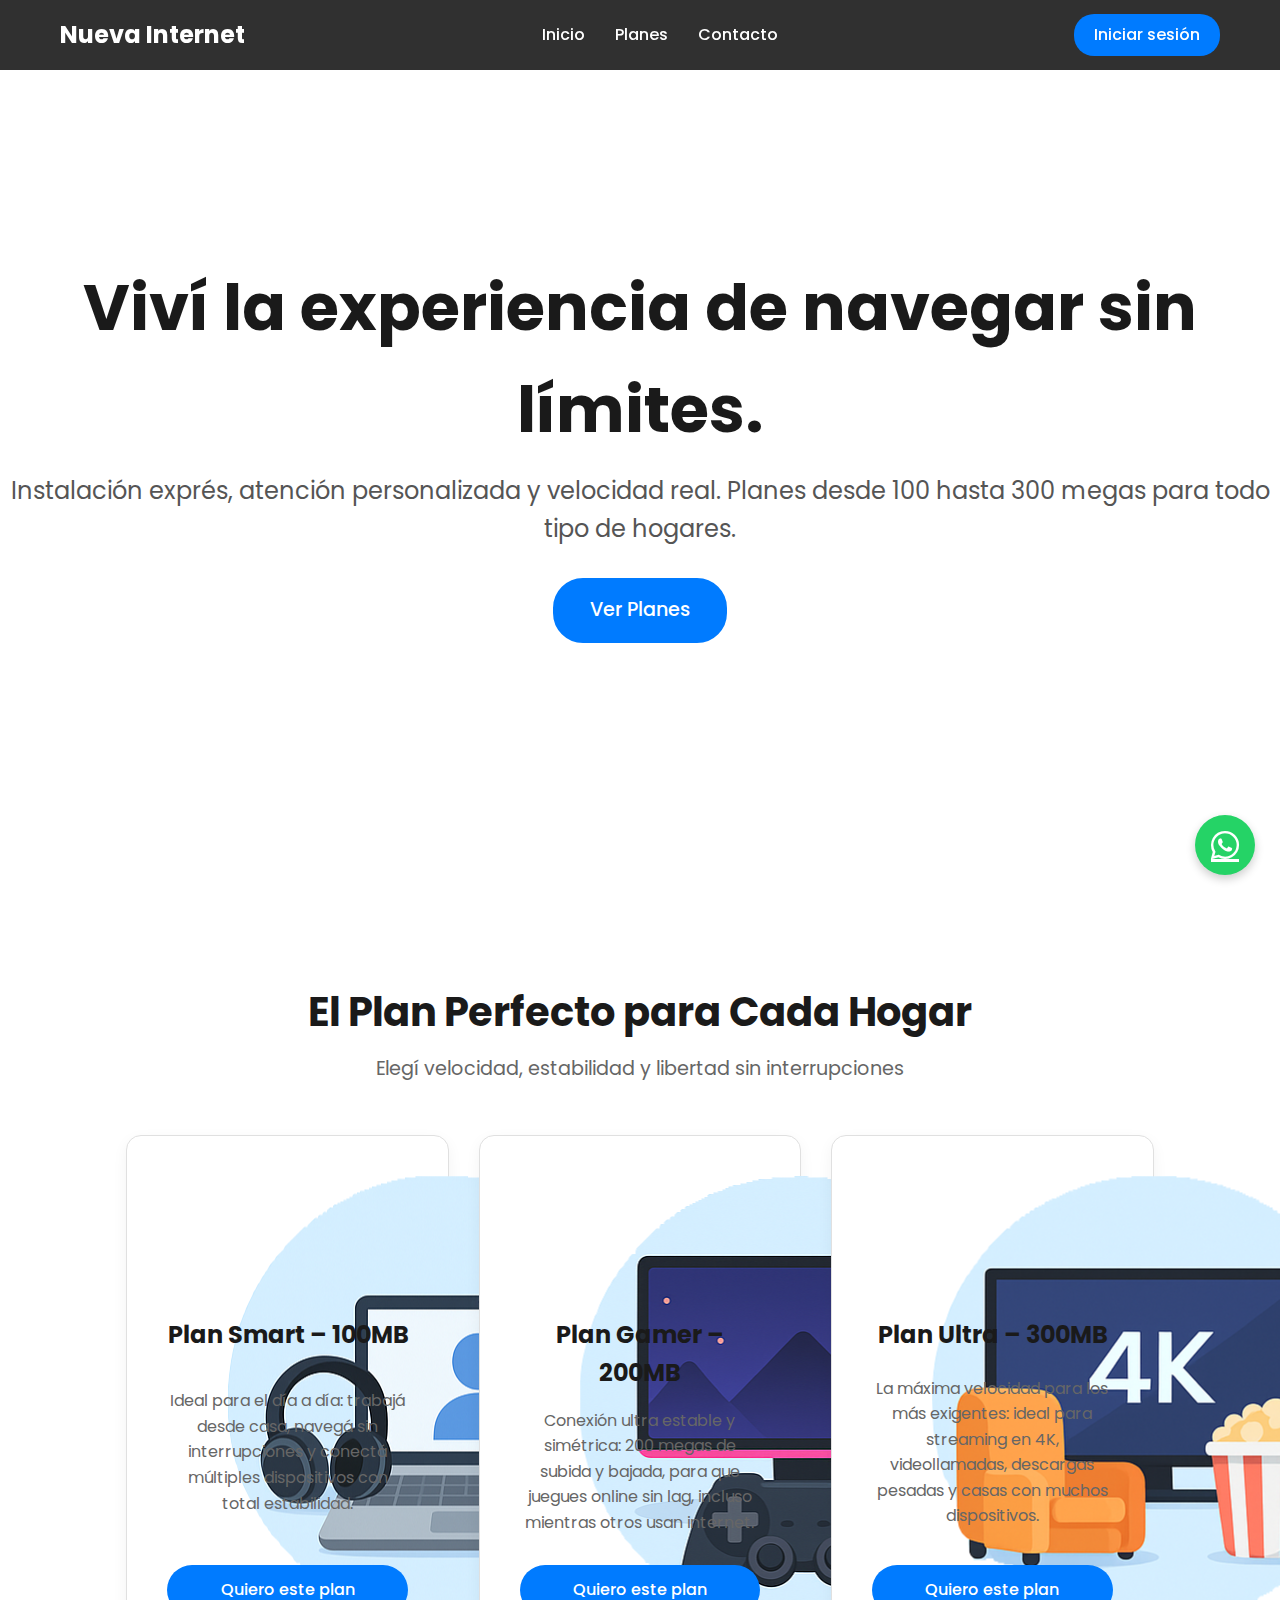
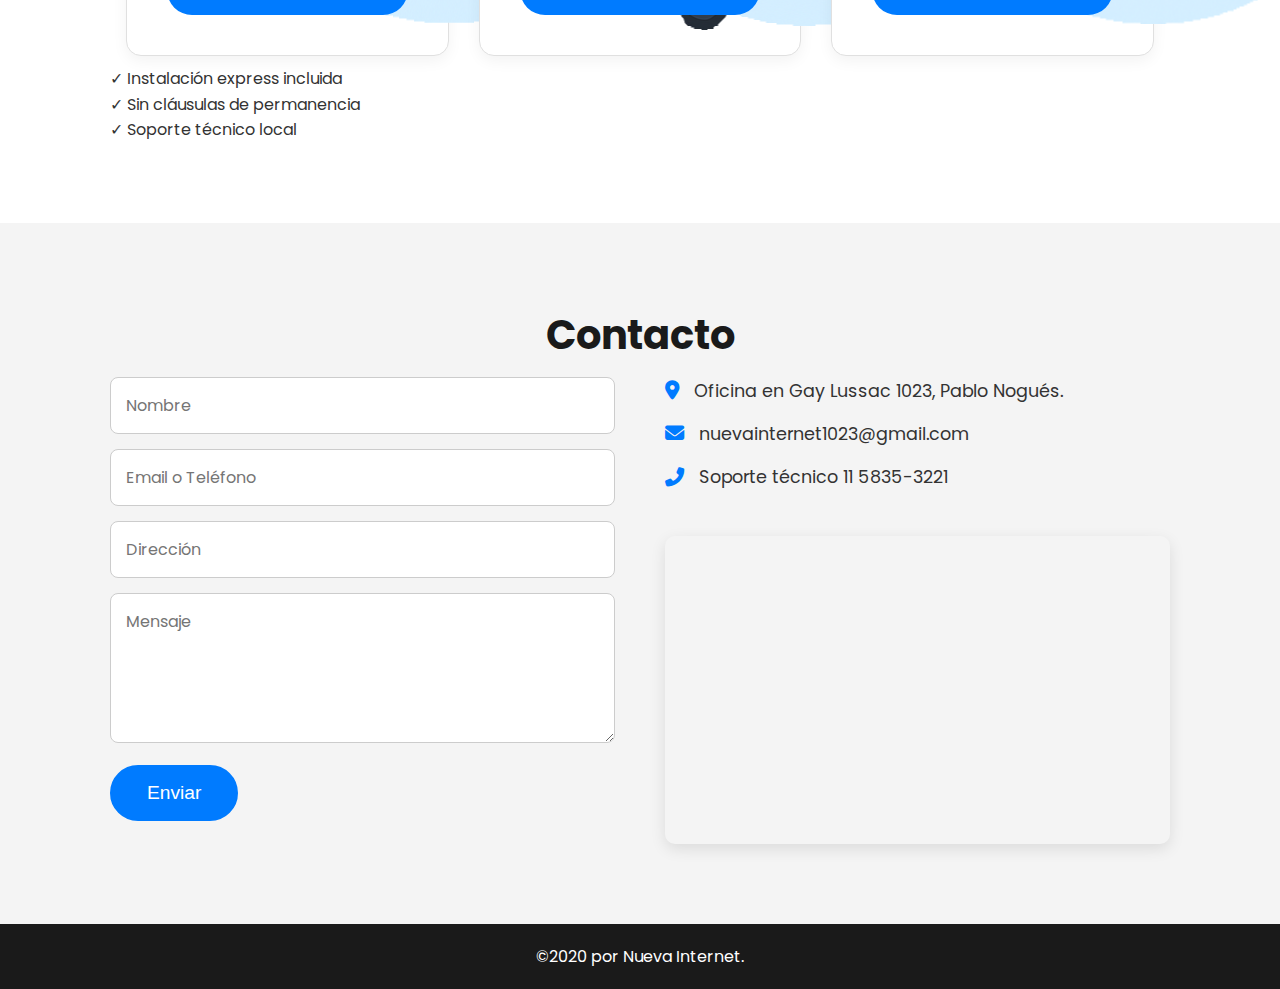
<file: version1.html>
<!DOCTYPE html>
<html lang="es">
<head>
    <meta charset="UTF-8">
    <meta name="viewport" content="width=device-width, initial-scale=1.0">
    <title>Nueva Internet - Internet en tu Hogar</title>
    <link rel="stylesheet" href="style.css">
    <link rel="preconnect" href="https://fonts.googleapis.com">
    <link rel="preconnect" href="https://fonts.gstatic.com" crossorigin>
    <link href="https://fonts.googleapis.com/css2?family=Poppins:wght@400;500;700&display=swap" rel="stylesheet">
    <link rel="stylesheet" href="https://cdnjs.cloudflare.com/ajax/libs/font-awesome/6.5.2/css/all.min.css">
</head>
<body>

    <header class="header">
        <nav class="navbar">
            <a href="#inicio" class="nav-logo">Nueva Internet</a>
            <div class="nav-menu" id="nav-menu">
                <ul class="nav-list">
                    <li><a href="#inicio" class="nav-link">Inicio</a></li>

                    <li><a href="#servicios" class="nav-link">Planes</a></li>
                    <li><a href="#contacto" class="nav-link">Contacto</a></li>

                </ul>
            </div>
            <div class="nav-right">
                
                <a href="#" class="btn-login">Iniciar sesión</a>
                <div class="nav-toggle" id="nav-toggle">
                    <i class="fas fa-bars"></i>
                </div>
            </div>
        </nav>
    </header>

    <main>
        <section id="inicio" class="hero-section">
            <div class="hero-content">
                <h1 class="hero-title">Viví la experiencia de navegar sin límites.</h1>
                <p class="hero-subtitle">Instalación exprés, atención personalizada y velocidad real.
                    Planes desde 100 hasta 300 megas para todo tipo de hogares.</p>
                <a href="#servicios" class="btn-cta">Ver Planes</a>
            </div>
        </section>


        <section id="servicios" class="services-section">
            <div class="container">
                <h2 class="section-title">El Plan Perfecto para Cada Hogar</h2>
                <p class="section-subtitle">Elegí velocidad, estabilidad y libertad sin interrupciones</p>
        
                <div class="plans-carousel-container">
                    <div class="plans-wrapper">
                        <!-- Plan 100MB -->
                        <div class="plan-card">
                            <div class="plan-img-container">
                                <img src="assets/images/100mb.png" alt="100MB" class="plan-speed-image">
                            </div>
                           
                            <h3 class="plan-title">Plan Smart – 100MB</h3>
                            <p class="plan-description">
                                Ideal para el día a día: trabajá desde casa, navegá sin interrupciones y conectá múltiples dispositivos con total estabilidad.
                            </p>
                            <a href="#" class="btn-primary">Quiero este plan</a>
                        </div>
        
                        <!-- Plan 200MB -->
                        <div class="plan-card">
                            <div class="plan-img-container">
                                <img src="assets/images/200mb.png" alt="200MB" class="plan-speed-image">
                            </div>
                            
                            <h3 class="plan-title">Plan Gamer – 200MB</h3>
                            <p class="plan-description">
                                Conexión ultra estable y simétrica: 200 megas de subida y bajada, para que juegues online sin lag, incluso mientras otros usan internet.
                            </p>
                            <a href="#" class="btn-primary">Quiero este plan</a>
                        </div>
        
                        <!-- Plan 300MB -->
                        <div class="plan-card">
                            <div class="plan-img-container">
                                <img src="assets/images/300mb.png" alt="300MB" class="plan-speed-image">
                            </div>
                           
                            <h3 class="plan-title">Plan Ultra – 300MB</h3>
                            <p class="plan-description">
                                La máxima velocidad para los más exigentes: ideal para streaming en 4K, videollamadas, descargas pesadas y casas con muchos dispositivos.
                            </p>
                            <a href="#" class="btn-primary">Quiero este plan</a>
                        </div>
                    </div>
        
                    <!-- Controles del carrusel -->
                    <button class="carousel-arrow prev"><i class="fas fa-chevron-left"></i></button>
                    <button class="carousel-arrow next"><i class="fas fa-chevron-right"></i></button>
                </div>
        
                <!-- Beneficios adicionales (opcional) -->
                <div class="extra-benefits">
                    <p class="guarantee-text">✓ Instalación express incluida</p>
                    <p class="guarantee-text">✓ Sin cláusulas de permanencia</p>
                    <p class="guarantee-text">✓ Soporte técnico local</p>
                </div>
            </div>
        </section>
        

        <section id="contacto" class="contact-section">
            <div class="container">
                <h2 class="section-title">Contacto</h2>
                <div class="contact-wrapper">
                    <div class="contact-form-container">
                        <form action="#" class="contact-form">
                            <input type="text" name="nombre" placeholder="Nombre" required>
                            <input type="text" name="contacto" placeholder="Email o Teléfono" required>
                            <input type="text" name="asunto" placeholder="Dirección">
                            <textarea name="mensaje" placeholder="Mensaje"></textarea>
                            <button type="submit" class="btn-cta">Enviar</button>
                        </form>
                        <div class="contact-separator">
                            <div class="separator-line"></div>
                            <div class="separator-line"></div>
                            <div class="separator-line"></div>
                        </div>
                    </div>
                    <div class="contact-info-map">
                        <div class="contact-info">
                            <p><i class="fas fa-map-marker-alt"></i> Oficina en Gay Lussac 1023, Pablo Nogués.</p>
                            <p><i class="fas fa-envelope"></i> nuevainternet1023@gmail.com</p>
                            <p><i class="fas fa-phone-alt"></i> Soporte técnico 11 5835-3221</p>
                        </div>
                        <div class="map-container">
                            <iframe src="https://www.google.com/maps/embed?pb=!1m18!1m12!1m3!1d3289.789139880829!2d-58.69539382426532!3d-34.45763957299691!2m3!1f0!2f0!3f0!3m2!1i1024!2i768!4f13.1!3m3!1m2!1s0x95bc998f3e2a58c9%3A0x629555315518b57!2sGay%20Lussac%201023%2C%20B1613DGE%20Ing.%20Pablo%20Nogu%C3%A9s%2C%20Provincia%20de%20Buenos%20Aires!5e0!3m2!1ses-419!2sar!4v1721867175510!5m2!1ses-419!2sar"
                                width="100%" height="300" style="border:0;" allowfullscreen="" loading="lazy" referrerpolicy="no-referrer-when-downgrade"></iframe>
                        </div>
                    </div>
                </div>
            </div>
        </section>
    </main>

    <a href="https://wa.me/541144446666" class="whatsapp-float" target="_blank">
        <i class="fab fa-whatsapp"></i>
    </a>

    <footer class="footer">
        <p>©2020 por Nueva Internet.</p>
    </footer>

    <script src="script.js"></script>
</body>
</html>
</file>
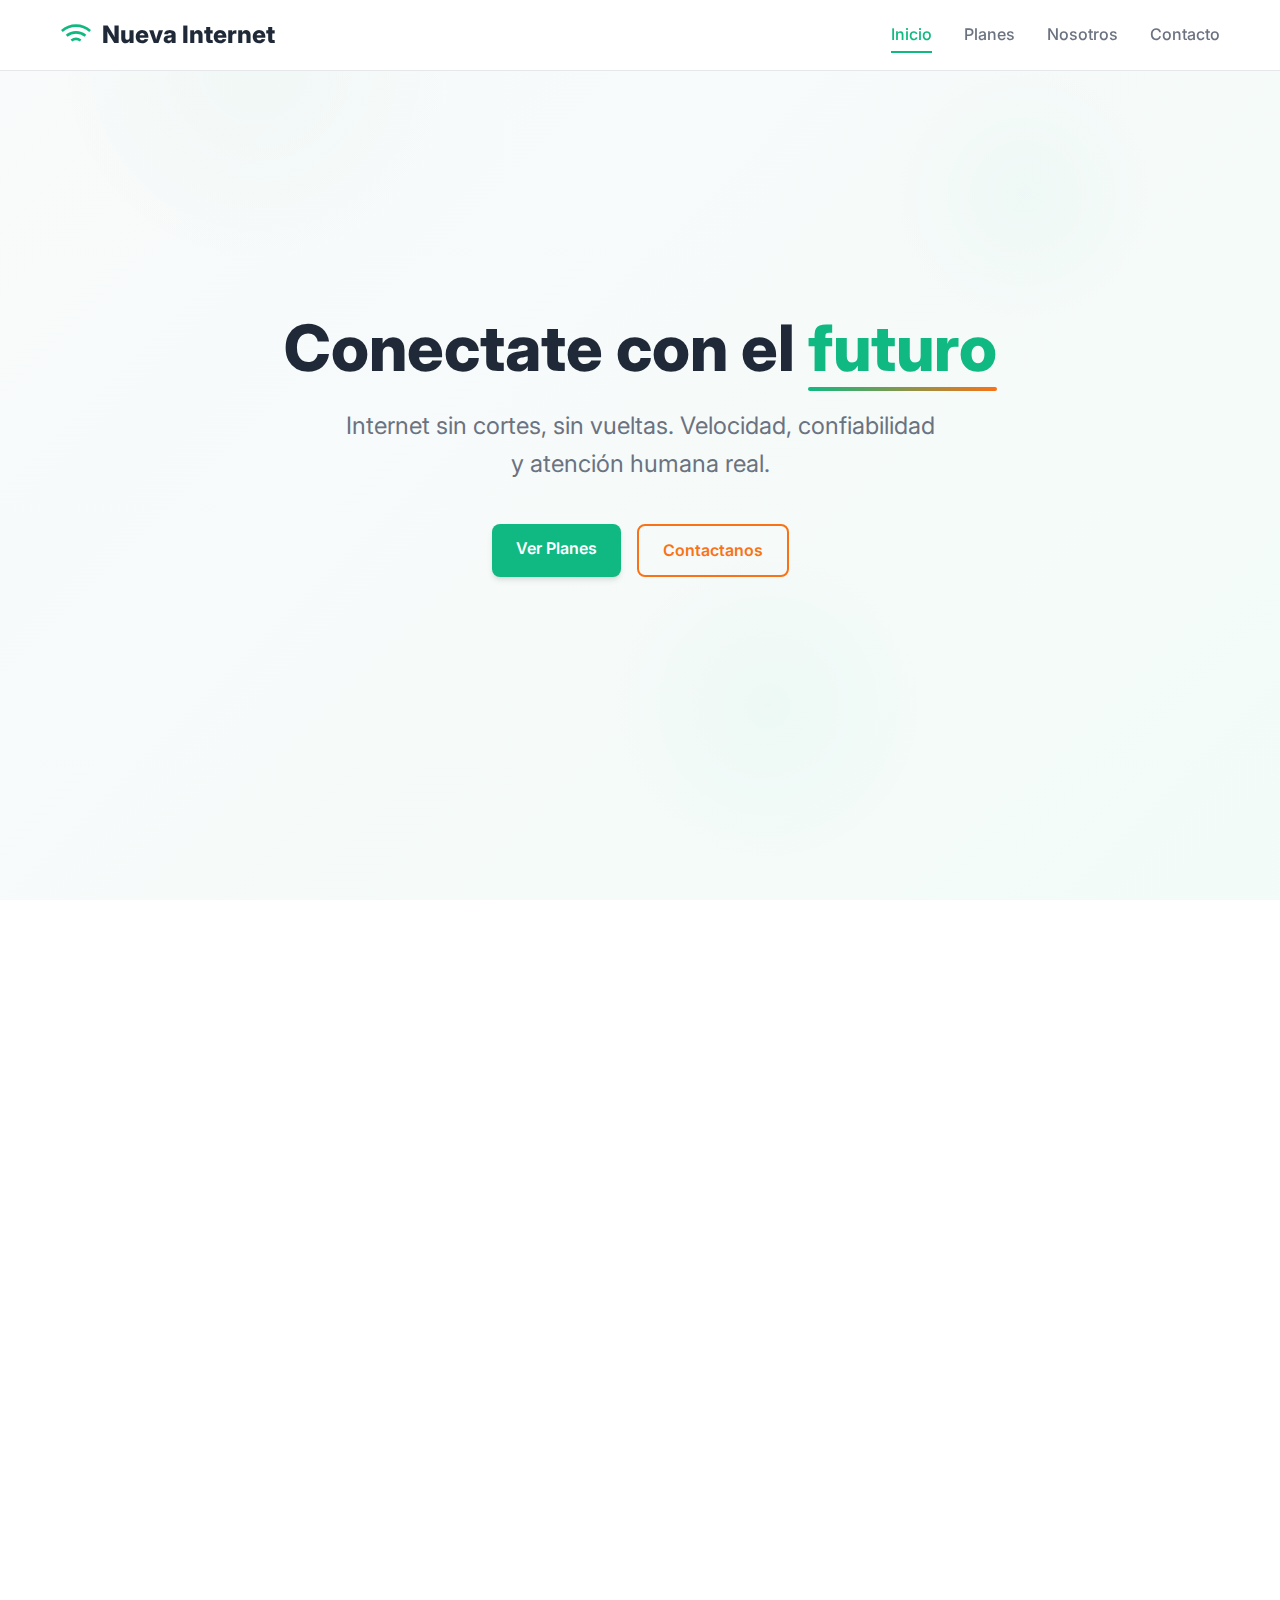
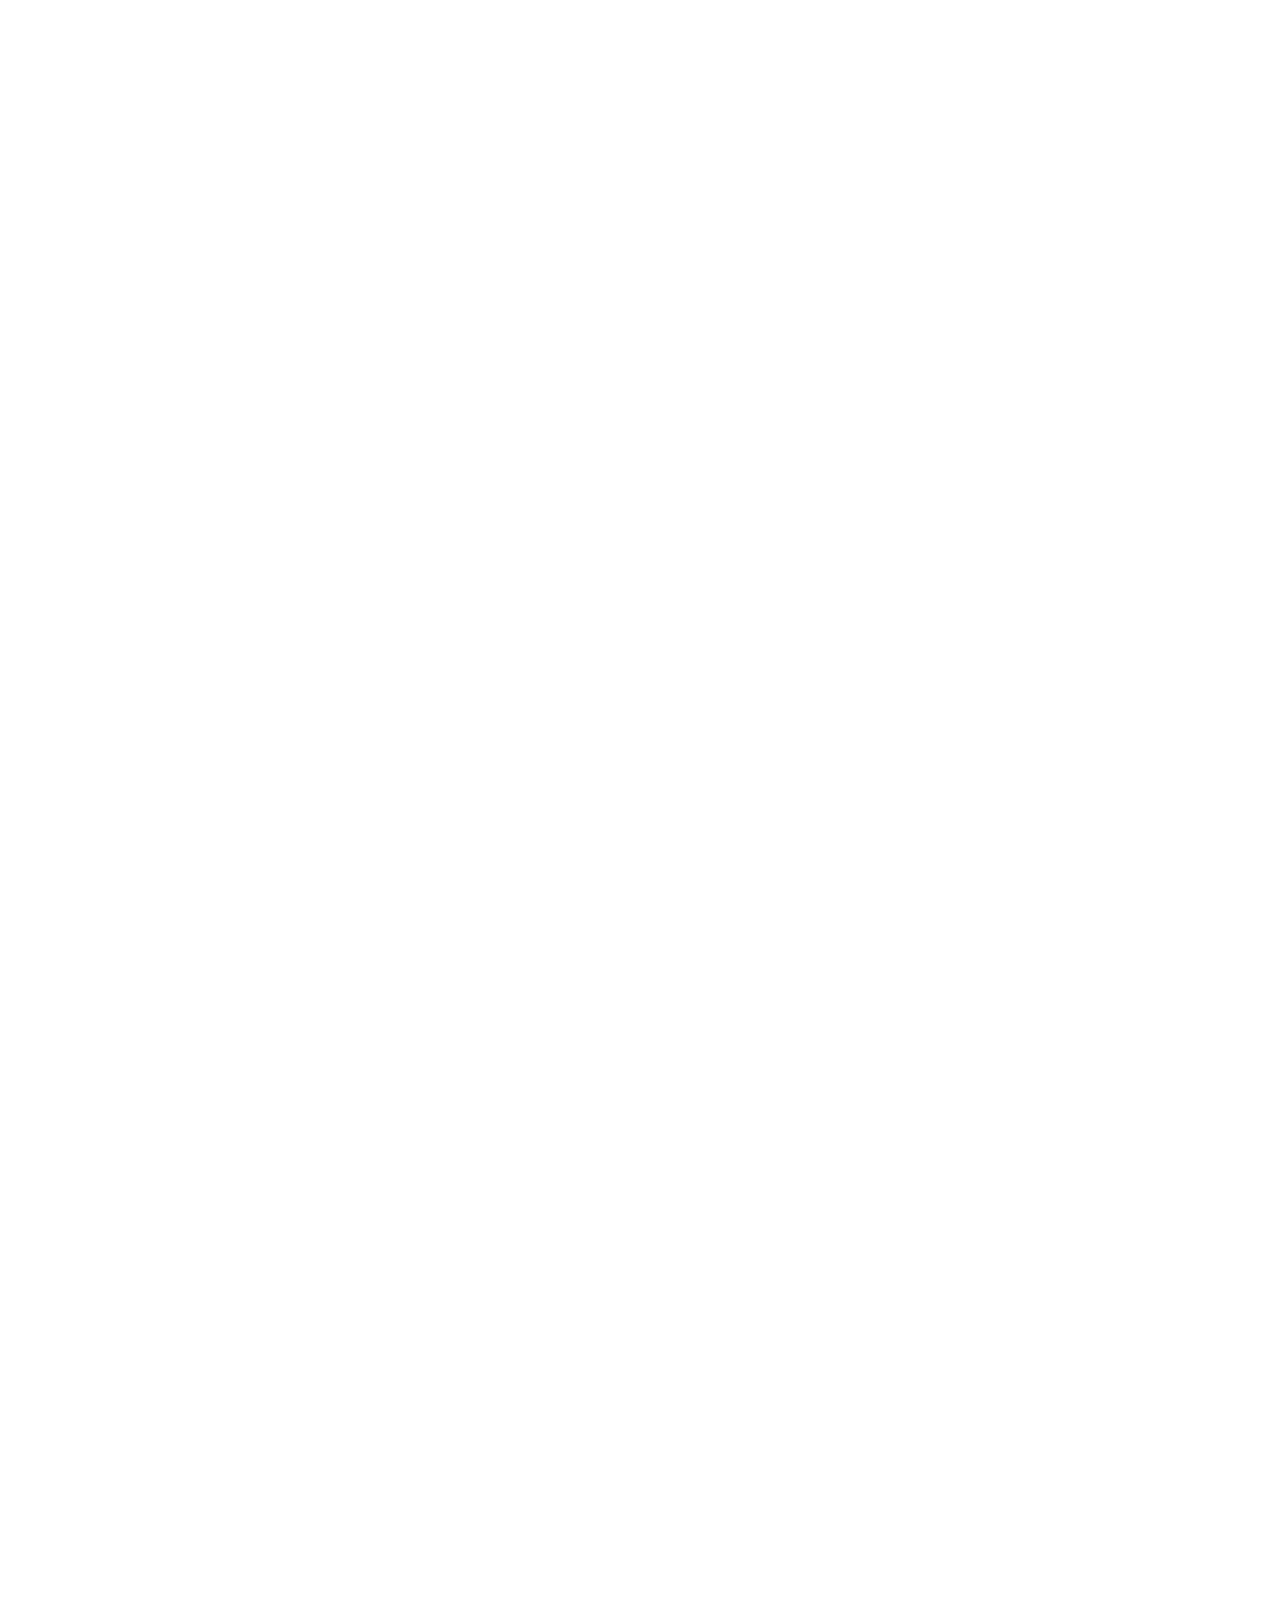
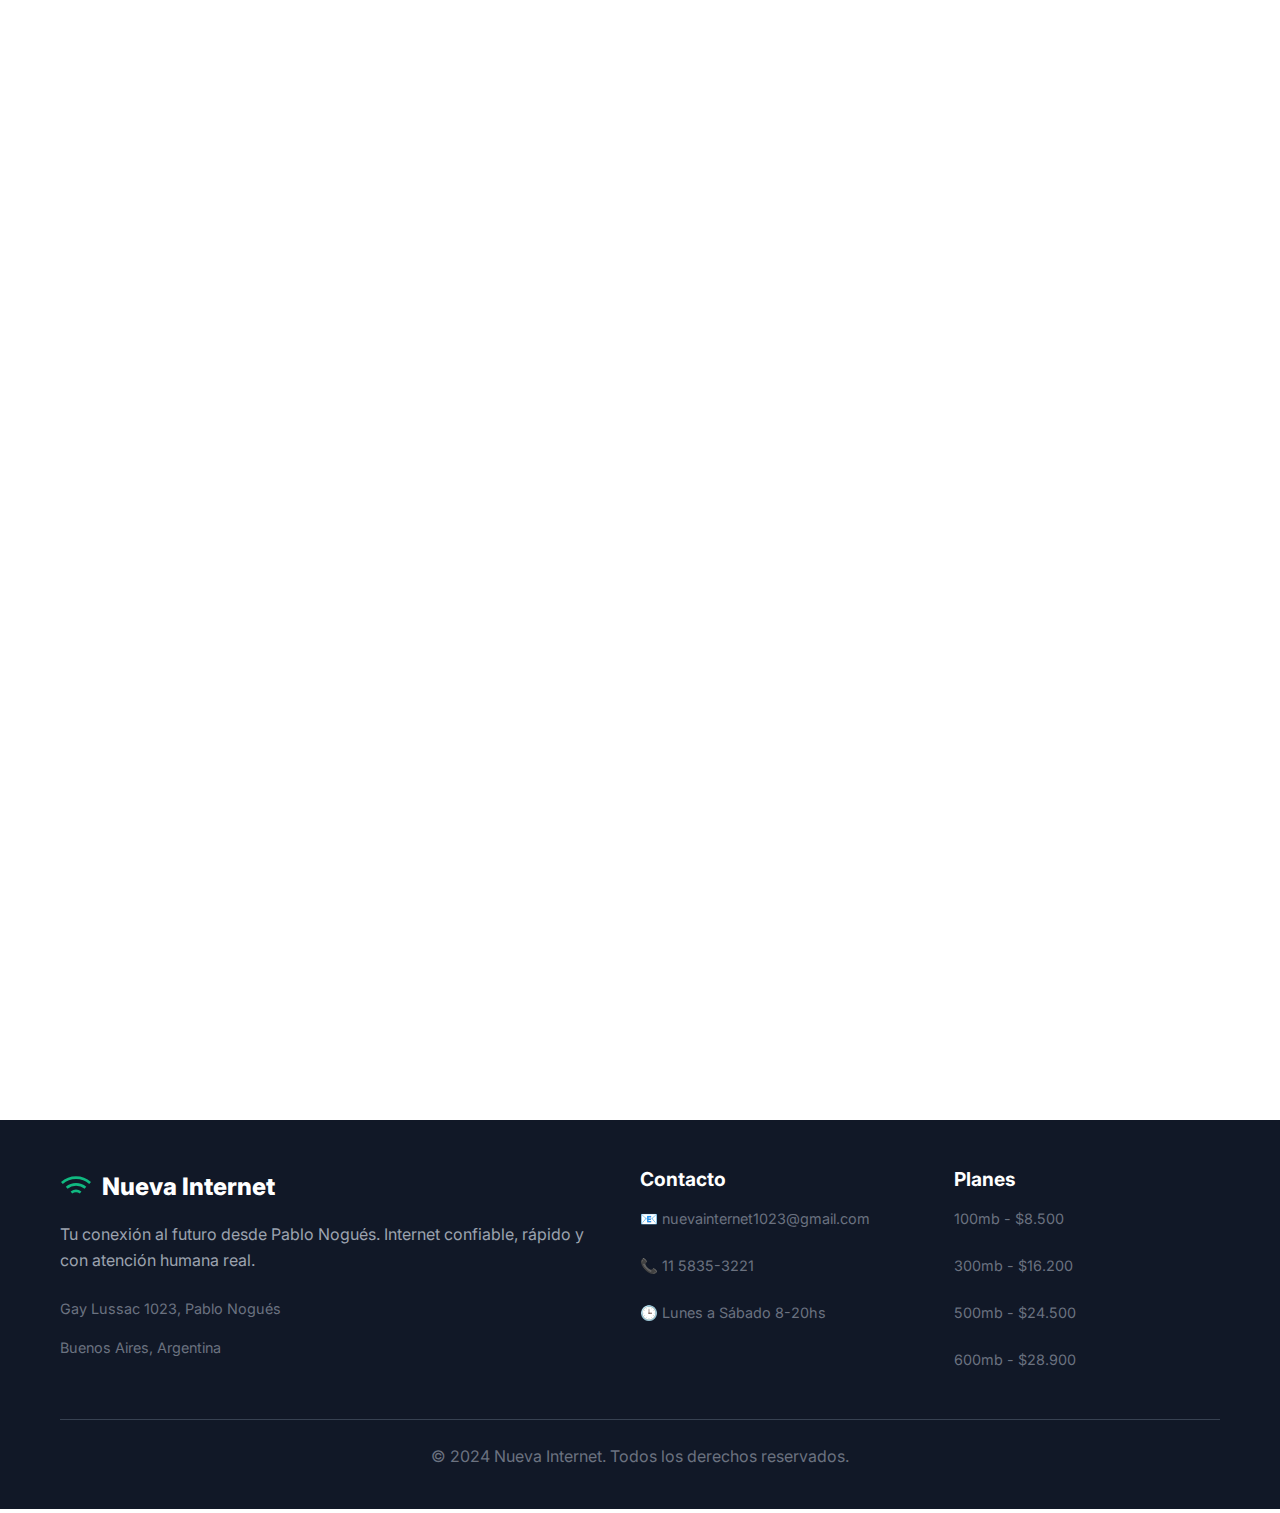
<file: version4.html>
<!DOCTYPE html>
<html lang="es">
<head>
    <meta charset="UTF-8">
    <meta name="viewport" content="width=device-width, initial-scale=1.0">
    <title>Nueva Internet - Internet de Alta Velocidad en Pablo Nogués</title>
    <style>
/* Reset and Base Styles */
* {
    margin: 0;
    padding: 0;
    box-sizing: border-box;
}

html {
    scroll-behavior: smooth;
}

body {
    font-family: 'Inter', -apple-system, BlinkMacSystemFont, 'Segoe UI', Roboto, sans-serif;
    line-height: 1.6;
    color: #1f2937;
    overflow-x: hidden;
}

.container {
    max-width: 1200px;
    margin: 0 auto;
    padding: 0 20px;
}

/* Colors */
:root {
    --primary-color: #10b981;
    --primary-dark: #059669;
    --secondary-color: #f97316;
    --secondary-dark: #ea580c;
    --accent-color: #10b981;
    --text-primary: #1f2937;
    --text-secondary: #6b7280;
    --text-light: #9ca3af;
    --bg-primary: #ffffff;
    --bg-secondary: #f9fafb;
    --bg-dark: #111827;
    --border-color: #e5e7eb;
    --shadow-light: 0 1px 3px 0 rgba(0, 0, 0, 0.1), 0 1px 2px 0 rgba(0, 0, 0, 0.06);
    --shadow-medium: 0 4px 6px -1px rgba(0, 0, 0, 0.1), 0 2px 4px -1px rgba(0, 0, 0, 0.06);
    --shadow-large: 0 10px 15px -3px rgba(0, 0, 0, 0.1), 0 4px 6px -2px rgba(0, 0, 0, 0.05);
    --shadow-xl: 0 20px 25px -5px rgba(0, 0, 0, 0.1), 0 10px 10px -5px rgba(0, 0, 0, 0.04);
}

/* Typography */
h1, h2, h3, h4, h5, h6 {
    font-weight: 700;
    line-height: 1.2;
    margin-bottom: 1rem;
}

h1 { font-size: 3.5rem; }
h2 { font-size: 2.5rem; }
h3 { font-size: 1.875rem; }
h4 { font-size: 1.5rem; }

p {
    margin-bottom: 1rem;
    color: var(--text-secondary);
}

/* Buttons */
.btn {
    display: inline-block;
    padding: 12px 24px;
    border-radius: 8px;
    font-weight: 600;
    text-decoration: none;
    text-align: center;
    transition: all 0.3s ease;
    cursor: pointer;
    border: none;
    font-size: 1rem;
    position: relative;
    overflow: hidden;
}

.btn::before {
    content: '';
    position: absolute;
    top: 0;
    left: -100%;
    width: 100%;
    height: 100%;
    background: linear-gradient(90deg, transparent, rgba(255,255,255,0.2), transparent);
    transition: left 0.5s;
}

.btn:hover::before {
    left: 100%;
}

.btn-primary {
    background: var(--primary-color);
    color: white;
    box-shadow: var(--shadow-medium);
}

.btn-primary:hover {
    background: var(--primary-dark);
    transform: translateY(-2px);
    box-shadow: var(--shadow-large);
}

.btn-secondary {
    background: transparent;
    color: var(--secondary-color);
    border: 2px solid var(--secondary-color);
}

.btn-secondary:hover {
    background: var(--secondary-color);
    color: white;
    transform: translateY(-2px);
}

/* Navigation */
.navbar {
    position: fixed;
    top: 0;
    left: 0;
    right: 0;
    background: rgba(255, 255, 255, 0.95);
    backdrop-filter: blur(10px);
    z-index: 1000;
    border-bottom: 1px solid var(--border-color);
    transition: all 0.3s ease;
}

.nav-container {
    display: flex;
    justify-content: space-between;
    align-items: center;
    height: 70px;
    max-width: 1200px;
    margin: 0 auto;
    padding: 0 20px;
}

.nav-brand {
    display: flex;
    align-items: center;
    gap: 10px;
}

.nav-icon {
    width: 32px;
    height: 32px;
    color: var(--primary-color);
}

.brand-text {
    font-size: 1.5rem;
    font-weight: 800;
    color: var(--text-primary);
}

.nav-menu {
    display: flex;
    gap: 2rem;
}

.nav-link {
    text-decoration: none;
    color: var(--text-secondary);
    font-weight: 500;
    transition: all 0.3s ease;
    position: relative;
}

.nav-link::after {
    content: '';
    position: absolute;
    bottom: -5px;
    left: 0;
    width: 0;
    height: 2px;
    background: var(--primary-color);
    transition: width 0.3s ease;
}

.nav-link:hover,
.nav-link.active {
    color: var(--primary-color);
}

.nav-link:hover::after,
.nav-link.active::after {
    width: 100%;
}

/* Mobile Menu */
.mobile-menu-btn {
    display: none;
    flex-direction: column;
    background: none;
    border: none;
    cursor: pointer;
    padding: 5px;
}

.hamburger-line {
    width: 25px;
    height: 3px;
    background: var(--text-primary);
    margin: 3px 0;
    transition: all 0.3s ease;
}

.mobile-menu-btn.active .hamburger-line:nth-child(1) {
    transform: rotate(45deg) translate(5px, 5px);
}

.mobile-menu-btn.active .hamburger-line:nth-child(2) {
    opacity: 0;
}

.mobile-menu-btn.active .hamburger-line:nth-child(3) {
    transform: rotate(-45deg) translate(7px, -6px);
}

.mobile-menu {
    display: none;
    position: absolute;
    top: 100%;
    left: 0;
    right: 0;
    background: white;
    border-top: 1px solid var(--border-color);
    box-shadow: var(--shadow-large);
}

.mobile-nav-link {
    display: block;
    padding: 15px 20px;
    text-decoration: none;
    color: var(--text-secondary);
    font-weight: 500;
    border-bottom: 1px solid var(--border-color);
    transition: all 0.3s ease;
}

.mobile-nav-link:hover,
.mobile-nav-link.active {
    color: var(--primary-color);
    background: rgba(16, 185, 129, 0.05);
}

/* Hero Section */
.hero {
    min-height: 100vh;
    display: flex;
    align-items: center;
    background: linear-gradient(135deg, #f9fafb 0%, rgba(16, 185, 129, 0.05) 100%);
    padding-top: 70px;
    position: relative;
    overflow: hidden;
}

.hero::before {
    content: '';
    position: absolute;
    top: 0;
    left: 0;
    right: 0;
    bottom: 0;
    background: url('data:image/svg+xml,<svg xmlns="http://www.w3.org/2000/svg" viewBox="0 0 1000 1000"><defs><radialGradient id="a" cx="50%" cy="50%"><stop offset="0%" stop-color="%2310b981" stop-opacity="0.1"/><stop offset="100%" stop-color="%2310b981" stop-opacity="0"/></radialGradient></defs><circle cx="200" cy="200" r="150" fill="url(%23a)"/><circle cx="800" cy="300" r="100" fill="url(%23a)"/><circle cx="600" cy="700" r="120" fill="url(%23a)"/></svg>') no-repeat center center;
    background-size: cover;
    opacity: 0.3;
}

.hero-content {
    text-align: center;
    position: relative;
    z-index: 2;
    animation: fadeInUp 1s ease-out;
}

.hero-title {
    font-size: 4rem;
    font-weight: 800;
    color: var(--text-primary);
    margin-bottom: 1.5rem;
    line-height: 1.1;
}

.text-accent {
    color: var(--primary-color);
    position: relative;
}

.text-accent::after {
    content: '';
    position: absolute;
    bottom: -5px;
    left: 0;
    right: 0;
    height: 4px;
    background: linear-gradient(90deg, var(--primary-color), var(--secondary-color));
    border-radius: 2px;
}

.hero-subtitle {
    font-size: 1.5rem;
    color: var(--text-secondary);
    margin-bottom: 2.5rem;
    max-width: 600px;
    margin-left: auto;
    margin-right: auto;
}

.hero-buttons {
    display: flex;
    gap: 1rem;
    justify-content: center;
    flex-wrap: wrap;
}

/* Section Styles */
section {
    padding: 80px 0;
}

.section-header {
    text-align: center;
    margin-bottom: 4rem;
}

.section-title {
    font-size: 2.5rem;
    color: var(--text-primary);
    margin-bottom: 1rem;
}

.section-subtitle {
    font-size: 1.25rem;
    color: var(--text-secondary);
    max-width: 600px;
    margin: 0 auto;
}

/* Plans Section */
.plans {
    background: var(--bg-primary);
}

.plans-grid {
    display: grid;
    grid-template-columns: repeat(auto-fit, minmax(350px, 1fr));
    gap: 2rem;
    margin-top: 3rem;
}

.plan-card {
    background: white;
    border-radius: 16px;
    padding: 2rem;
    box-shadow: var(--shadow-medium);
    border: 1px solid var(--border-color);
    transition: all 0.3s ease;
    position: relative;
    overflow: hidden;
}

.plan-card::before {
    content: '';
    position: absolute;
    top: 0;
    left: 0;
    right: 0;
    height: 4px;
    background: linear-gradient(90deg, var(--primary-color), var(--secondary-color));
}

.plan-card:hover {
    transform: translateY(-8px);
    box-shadow: var(--shadow-xl);
}

.plan-header {
    text-align: center;
    margin-bottom: 2rem;
}

.plan-icon {
    width: 60px;
    height: 60px;
    background: rgba(16, 185, 129, 0.1);
    border-radius: 50%;
    display: flex;
    align-items: center;
    justify-content: center;
    margin: 0 auto 1rem;
}

.plan-icon svg {
    width: 30px;
    height: 30px;
    color: var(--primary-color);
}

.plan-name {
    font-size: 1.5rem;
    color: var(--text-primary);
    margin-bottom: 0.5rem;
}

.plan-speed {
    font-size: 2.5rem;
    font-weight: 800;
    color: var(--primary-color);
    margin-bottom: 1rem;
}

.plan-description {
    font-size: 0.95rem;
    color: var(--text-secondary);
    line-height: 1.5;
}

.plan-price {
    text-align: center;
    font-size: 2rem;
    font-weight: 800;
    color: var(--text-primary);
    margin-bottom: 1.5rem;
}

.plan-price span {
    font-size: 1rem;
    color: var(--text-light);
    font-weight: 500;
}

.plan-features {
    list-style: none;
    margin-bottom: 2rem;
}

.plan-features li {
    padding: 0.5rem 0;
    color: var(--text-secondary);
    position: relative;
    padding-left: 1.5rem;
}

.plan-features li::before {
    content: '✓';
    position: absolute;
    left: 0;
    color: var(--primary-color);
    font-weight: bold;
}

.plan-btn {
    width: 100%;
    padding: 15px;
    font-size: 1.1rem;
}

/* About Section */
.about {
    background: var(--bg-secondary);
}

.about-content {
    display: grid;
    grid-template-columns: 1fr 1fr;
    gap: 4rem;
    align-items: center;
}

.about-text h2 {
    margin-bottom: 2rem;
}

.about-description {
    font-size: 1.1rem;
    line-height: 1.7;
    margin-bottom: 1.5rem;
}

.stats-grid {
    display: grid;
    grid-template-columns: repeat(3, 1fr);
    gap: 2rem;
    margin-top: 2rem;
}

.stat-item {
    text-align: center;
}

.stat-icon {
    width: 50px;
    height: 50px;
    background: rgba(16, 185, 129, 0.1);
    border-radius: 50%;
    display: flex;
    align-items: center;
    justify-content: center;
    margin: 0 auto 1rem;
}

.stat-icon svg {
    width: 24px;
    height: 24px;
    color: var(--primary-color);
}

.stat-number {
    font-size: 1.5rem;
    font-weight: 800;
    color: var(--text-primary);
    margin-bottom: 0.5rem;
}

.stat-label {
    font-size: 0.9rem;
    color: var(--text-secondary);
}

.about-card {
    background: linear-gradient(135deg, var(--primary-color), var(--primary-dark));
    color: white;
    padding: 2.5rem;
    border-radius: 16px;
    transform: rotate(2deg);
    transition: transform 0.3s ease;
    box-shadow: var(--shadow-large);
}

.about-card:hover {
    transform: rotate(0deg);
}

.about-card-title {
    font-size: 1.5rem;
    margin-bottom: 1.5rem;
    color: white;
}

.about-features {
    list-style: none;
}

.about-features li {
    padding: 0.5rem 0;
    position: relative;
    padding-left: 1.5rem;
}

.about-features li::before {
    content: '→';
    position: absolute;
    left: 0;
    font-weight: bold;
}

/* Contact Section */
.contact {
    background: var(--bg-primary);
}

.contact-content {
    display: grid;
    grid-template-columns: 1fr 1fr;
    gap: 4rem;
    margin-top: 3rem;
}

.contact-form-container {
    background: var(--bg-secondary);
    padding: 2.5rem;
    border-radius: 16px;
}

.form-title {
    font-size: 1.5rem;
    color: var(--text-primary);
    margin-bottom: 2rem;
}

.contact-form {
    display: flex;
    flex-direction: column;
    gap: 1.5rem;
}

.form-group {
    display: flex;
    flex-direction: column;
}

.form-group label {
    font-weight: 600;
    color: var(--text-primary);
    margin-bottom: 0.5rem;
}

.form-group input,
.form-group textarea {
    padding: 12px 16px;
    border: 1px solid var(--border-color);
    border-radius: 8px;
    font-size: 1rem;
    transition: all 0.3s ease;
    background: white;
}

.form-group input:focus,
.form-group textarea:focus {
    outline: none;
    border-color: var(--primary-color);
    box-shadow: 0 0 0 3px rgba(16, 185, 129, 0.1);
}

.form-submit {
    padding: 15px;
    font-size: 1.1rem;
    margin-top: 1rem;
}

.contact-info {
    display: flex;
    flex-direction: column;
    gap: 2rem;
}

.info-title {
    font-size: 1.5rem;
    color: var(--text-primary);
    margin-bottom: 1.5rem;
}

.contact-details {
    display: flex;
    flex-direction: column;
    gap: 1.5rem;
}

.contact-item {
    display: flex;
    align-items: center;
    gap: 1rem;
}

.contact-icon {
    width: 40px;
    height: 40px;
    background: rgba(16, 185, 129, 0.1);
    border-radius: 50%;
    display: flex;
    align-items: center;
    justify-content: center;
    flex-shrink: 0;
}

.contact-icon svg {
    width: 20px;
    height: 20px;
    color: var(--primary-color);
}

.contact-details-text {
    flex: 1;
}

.contact-label {
    font-size: 0.9rem;
    color: var(--text-light);
    margin-bottom: 0.25rem;
}

.contact-value {
    font-weight: 600;
    color: var(--text-primary);
}

.map-container {
    border-radius: 12px;
    overflow: hidden;
    box-shadow: var(--shadow-medium);
    transition: all 0.3s ease;
}

.map-container:hover {
    box-shadow: var(--shadow-large);
}

.map-container iframe {
    filter: grayscale(100%);
    transition: filter 0.3s ease;
}

.map-container:hover iframe {
    filter: grayscale(0%);
}

/* Footer */
.footer {
    background: var(--bg-dark);
    color: white;
    padding: 3rem 0 1.5rem;
}

.footer-content {
    display: grid;
    grid-template-columns: 2fr 1fr 1fr;
    gap: 3rem;
    margin-bottom: 2rem;
}

.footer-logo {
    display: flex;
    align-items: center;
    gap: 10px;
    margin-bottom: 1rem;
}

.footer-icon {
    width: 32px;
    height: 32px;
    color: var(--primary-color);
}

.footer-brand-text {
    font-size: 1.5rem;
    font-weight: 800;
}

.footer-description {
    color: #9ca3af;
    margin-bottom: 1.5rem;
    line-height: 1.6;
}

.footer-address {
    color: #9ca3af;
    font-size: 0.9rem;
}

.footer-title {
    font-size: 1.2rem;
    margin-bottom: 1rem;
    color: white;
}

.footer-contact-info,
.footer-plans-info {
    display: flex;
    flex-direction: column;
    gap: 0.5rem;
    color: #9ca3af;
    font-size: 0.9rem;
}

.footer-bottom {
    border-top: 1px solid #374151;
    padding-top: 1.5rem;
    text-align: center;
    color: #9ca3af;
}

/* Animations */
@keyframes fadeInUp {
    from {
        opacity: 0;
        transform: translateY(30px);
    }
    to {
        opacity: 1;
        transform: translateY(0);
    }
}

@keyframes slideInLeft {
    from {
        opacity: 0;
        transform: translateX(-30px);
    }
    to {
        opacity: 1;
        transform: translateX(0);
    }
}

@keyframes slideInRight {
    from {
        opacity: 0;
        transform: translateX(30px);
    }
    to {
        opacity: 1;
        transform: translateX(0);
    }
}

.fade-in-up {
    animation: fadeInUp 0.8s ease-out;
}

.slide-in-left {
    animation: slideInLeft 0.8s ease-out;
}

.slide-in-right {
    animation: slideInRight 0.8s ease-out;
}

/* Responsive Design */
@media (max-width: 768px) {
    .nav-menu {
        display: none;
    }
    
    .mobile-menu-btn {
        display: flex;
    }
    
    .mobile-menu.active {
        display: block;
    }
    
    .hero-title {
        font-size: 2.5rem;
    }
    
    .hero-subtitle {
        font-size: 1.2rem;
    }
    
    .hero-buttons {
        flex-direction: column;
        align-items: center;
    }
    
    .hero-buttons .btn {
        width: 100%;
        max-width: 300px;
    }
    
    .plans-grid {
        grid-template-columns: 1fr;
        gap: 1.5rem;
    }
    
    .about-content {
        grid-template-columns: 1fr;
        gap: 2rem;
    }
    
    .stats-grid {
        grid-template-columns: 1fr;
        gap: 1.5rem;
    }
    
    .contact-content {
        grid-template-columns: 1fr;
        gap: 2rem;
    }
    
    .footer-content {
        grid-template-columns: 1fr;
        gap: 2rem;
        text-align: center;
    }
    
    .section-title {
        font-size: 2rem;
    }
    
    .section-subtitle {
        font-size: 1.1rem;
    }
}

@media (max-width: 480px) {
    .container {
        padding: 0 15px;
    }
    
    .hero-title {
        font-size: 2rem;
    }
    
    .hero-subtitle {
        font-size: 1.1rem;
    }
    
    .plan-card {
        padding: 1.5rem;
    }
    
    .contact-form-container {
        padding: 1.5rem;
    }
    
    .about-card {
        padding: 1.5rem;
        transform: rotate(0deg);
    }
}

/* Smooth scrolling and performance optimizations */
* {
    -webkit-font-smoothing: antialiased;
    -moz-osx-font-smoothing: grayscale;
}

/* Custom scrollbar */
::-webkit-scrollbar {
    width: 8px;
}

::-webkit-scrollbar-track {
    background: #f1f5f9;
}

::-webkit-scrollbar-thumb {
    background: var(--primary-color);
    border-radius: 4px;
}

::-webkit-scrollbar-thumb:hover {
    background: var(--primary-dark);
}

/* Loading states and micro-interactions */
.btn:active {
    transform: translateY(0);
}

.plan-card:active {
    transform: translateY(-4px);
}

/* Focus styles for accessibility */
*:focus {
    outline: 2px solid var(--primary-color);
    outline-offset: 2px;
}

/* Print styles */
@media print {
    .navbar,
    .mobile-menu,
    .hero-buttons,
    .plan-btn,
    .contact-form,
    .footer {
        display: none;
    }
    
    body {
        font-size: 12pt;
        line-height: 1.4;
    }
    
    .hero-title {
        font-size: 24pt;
    }
    
    .section-title {
        font-size: 18pt;
    }
}
    </style>
    <link href="https://fonts.googleapis.com/css2?family=Inter:wght@300;400;500;600;700;800&display=swap" rel="stylesheet">
</head>
<body>
    <!-- Navigation -->
    <nav class="navbar">
        <div class="nav-container">
            <div class="nav-brand">
                <svg class="nav-icon" viewBox="0 0 24 24" fill="none" stroke="currentColor" stroke-width="2">
                    <path d="M5 12.55a11 11 0 0 1 14.08 0"></path>
                    <path d="M1.42 9a16 16 0 0 1 21.16 0"></path>
                    <path d="M8.53 16.11a6 6 0 0 1 6.95 0"></path>
                    <line x1="12" y1="20" x2="12.01" y2="20"></line>
                </svg>
                <span class="brand-text">Nueva Internet</span>
            </div>
            
            <!-- Desktop Menu -->
            <div class="nav-menu">
                <a href="#inicio" class="nav-link active">Inicio</a>
                <a href="#planes" class="nav-link">Planes</a>
                <a href="#nosotros" class="nav-link">Nosotros</a>
                <a href="#contacto" class="nav-link">Contacto</a>
            </div>

            <!-- Mobile Menu Button -->
            <button class="mobile-menu-btn" id="mobileMenuBtn">
                <span class="hamburger-line"></span>
                <span class="hamburger-line"></span>
                <span class="hamburger-line"></span>
            </button>
        </div>

        <!-- Mobile Menu -->
        <div class="mobile-menu" id="mobileMenu">
            <a href="#inicio" class="mobile-nav-link">Inicio</a>
            <a href="#planes" class="mobile-nav-link">Planes</a>
            <a href="#nosotros" class="mobile-nav-link">Nosotros</a>
            <a href="#contacto" class="mobile-nav-link">Contacto</a>
        </div>
    </nav>

    <!-- Hero Section -->
    <section id="inicio" class="hero">
        <div class="container">
            <div class="hero-content">
                <h1 class="hero-title">
                    Conectate con el
                    <span class="text-accent">futuro</span>
                </h1>
                <p class="hero-subtitle">
                    Internet sin cortes, sin vueltas. Velocidad, confiabilidad y atención humana real.
                </p>
                <div class="hero-buttons">
                    <a href="#planes" class="btn btn-primary">Ver Planes</a>
                    <a href="#contacto" class="btn btn-secondary">Contactanos</a>
                </div>
            </div>
        </div>
    </section>

    <!-- Plans Section -->
    <section id="planes" class="plans">
        <div class="container">
            <div class="section-header">
                <h2 class="section-title">Elegí tu plan perfecto</h2>
                <p class="section-subtitle">Desde navegación básica hasta conexiones ultra rápidas para empresas</p>
            </div>
            
            <div class="plans-grid">
                <div class="plan-card" data-speed="100mb">
                    <div class="plan-header">
                        <div class="plan-icon">
                            <svg viewBox="0 0 24 24" fill="none" stroke="currentColor" stroke-width="2">
                                <path d="M5 12.55a11 11 0 0 1 14.08 0"></path>
                                <path d="M1.42 9a16 16 0 0 1 21.16 0"></path>
                                <path d="M8.53 16.11a6 6 0 0 1 6.95 0"></path>
                                <line x1="12" y1="20" x2="12.01" y2="20"></line>
                            </svg>
                        </div>
                        <h3 class="plan-name">Esencial</h3>
                        <div class="plan-speed">100mb</div>
                        <p class="plan-description">Ideal para quienes navegan, miran redes y disfrutan contenido sin interrupciones.</p>
                    </div>
                    <div class="plan-price">$8.500<span>/mes</span></div>
                    <ul class="plan-features">
                        <li>Navegación fluida</li>
                        <li>Redes sociales</li>
                        <li>Videos HD</li>
                        <li>Soporte 24/7</li>
                    </ul>
                    <button class="btn btn-primary plan-btn">Contratar ahora</button>
                </div>

                <div class="plan-card" data-speed="200mb">
                    <div class="plan-header">
                        <div class="plan-icon">
                            <svg viewBox="0 0 24 24" fill="none" stroke="currentColor" stroke-width="2">
                                <path d="M5 12.55a11 11 0 0 1 14.08 0"></path>
                                <path d="M1.42 9a16 16 0 0 1 21.16 0"></path>
                                <path d="M8.53 16.11a6 6 0 0 1 6.95 0"></path>
                                <line x1="12" y1="20" x2="12.01" y2="20"></line>
                            </svg>
                        </div>
                        <h3 class="plan-name">Hogar</h3>
                        <div class="plan-speed">200mb</div>
                        <p class="plan-description">Doble de potencia para trabajar desde casa y mirar series en HD sin pausas.</p>
                    </div>
                    <div class="plan-price">$12.800<span>/mes</span></div>
                    <ul class="plan-features">
                        <li>Home office</li>
                        <li>Streaming HD</li>
                        <li>Múltiples dispositivos</li>
                        <li>Instalación gratis</li>
                    </ul>
                    <button class="btn btn-primary plan-btn">Contratar ahora</button>
                </div>

                <div class="plan-card" data-speed="300mb">
                    <div class="plan-header">
                        <div class="plan-icon">
                            <svg viewBox="0 0 24 24" fill="none" stroke="currentColor" stroke-width="2">
                                <path d="M5 12.55a11 11 0 0 1 14.08 0"></path>
                                <path d="M1.42 9a16 16 0 0 1 21.16 0"></path>
                                <path d="M8.53 16.11a6 6 0 0 1 6.95 0"></path>
                                <line x1="12" y1="20" x2="12.01" y2="20"></line>
                            </svg>
                        </div>
                        <h3 class="plan-name">Familiar</h3>
                        <div class="plan-speed">300mb</div>
                        <p class="plan-description">Perfecto para familias conectadas o gamers ocasionales.</p>
                    </div>
                    <div class="plan-price">$16.200<span>/mes</span></div>
                    <ul class="plan-features">
                        <li>Toda la familia</li>
                        <li>Gaming casual</li>
                        <li>Streaming 4K</li>
                        <li>WiFi potente</li>
                    </ul>
                    <button class="btn btn-primary plan-btn">Contratar ahora</button>
                </div>

                <div class="plan-card" data-speed="400mb">
                    <div class="plan-header">
                        <div class="plan-icon">
                            <svg viewBox="0 0 24 24" fill="none" stroke="currentColor" stroke-width="2">
                                <path d="M5 12.55a11 11 0 0 1 14.08 0"></path>
                                <path d="M1.42 9a16 16 0 0 1 21.16 0"></path>
                                <path d="M8.53 16.11a6 6 0 0 1 6.95 0"></path>
                                <line x1="12" y1="20" x2="12.01" y2="20"></line>
                            </svg>
                        </div>
                        <h3 class="plan-name">Gamer</h3>
                        <div class="plan-speed">400mb</div>
                        <p class="plan-description">Subí de nivel: velocidad para streamers, gamers y multitasking sin límites.</p>
                    </div>
                    <div class="plan-price">$19.900<span>/mes</span></div>
                    <ul class="plan-features">
                        <li>Gaming pro</li>
                        <li>Streaming 4K</li>
                        <li>Baja latencia</li>
                        <li>Ancho de banda garantizado</li>
                    </ul>
                    <button class="btn btn-primary plan-btn">Contratar ahora</button>
                </div>

                <div class="plan-card" data-speed="500mb">
                    <div class="plan-header">
                        <div class="plan-icon">
                            <svg viewBox="0 0 24 24" fill="none" stroke="currentColor" stroke-width="2">
                                <path d="M5 12.55a11 11 0 0 1 14.08 0"></path>
                                <path d="M1.42 9a16 16 0 0 1 21.16 0"></path>
                                <path d="M8.53 16.11a6 6 0 0 1 6.95 0"></path>
                                <line x1="12" y1="20" x2="12.01" y2="20"></line>
                            </svg>
                        </div>
                        <h3 class="plan-name">Pro</h3>
                        <div class="plan-speed">500mb</div>
                        <p class="plan-description">Carga y descarga archivos grandes en segundos. Optimizado para empresas y creadores.</p>
                    </div>
                    <div class="plan-price">$24.500<span>/mes</span></div>
                    <ul class="plan-features">
                        <li>Empresas</li>
                        <li>Creadores de contenido</li>
                        <li>Transferencias rápidas</li>
                        <li>IP estática</li>
                    </ul>
                    <button class="btn btn-primary plan-btn">Contratar ahora</button>
                </div>

                <div class="plan-card" data-speed="600mb">
                    <div class="plan-header">
                        <div class="plan-icon">
                            <svg viewBox="0 0 24 24" fill="none" stroke="currentColor" stroke-width="2">
                                <path d="M5 12.55a11 11 0 0 1 14.08 0"></path>
                                <path d="M1.42 9a16 16 0 0 1 21.16 0"></path>
                                <path d="M8.53 16.11a6 6 0 0 1 6.95 0"></path>
                                <line x1="12" y1="20" x2="12.01" y2="20"></line>
                            </svg>
                        </div>
                        <h3 class="plan-name">Ultra</h3>
                        <div class="plan-speed">600mb</div>
                        <p class="plan-description">Nuestro plan más veloz. Alto rendimiento para quienes no aceptan menos.</p>
                    </div>
                    <div class="plan-price">$28.900<span>/mes</span></div>
                    <ul class="plan-features">
                        <li>Máximo rendimiento</li>
                        <li>Empresas grandes</li>
                        <li>Redundancia</li>
                        <li>Soporte prioritario</li>
                    </ul>
                    <button class="btn btn-primary plan-btn">Contratar ahora</button>
                </div>
            </div>
        </div>
    </section>

    <!-- About Section -->
    <section id="nosotros" class="about">
        <div class="container">
            <div class="about-content">
                <div class="about-text">
                    <h2 class="section-title">Nuestra historia</h2>
                    <p class="about-description">
                        Somos una empresa local nacida en Pablo Nogués con la misión de ofrecer internet estable, rápido y con soporte humano real. Creemos que la conexión con el mundo también es conexión con la comunidad.
                    </p>
                    <p class="about-description">
                        Desde nuestros inicios, nos enfocamos en brindar un servicio personalizado, conociendo a cada cliente y adaptándonos a sus necesidades específicas. Nuestro equipo técnico local garantiza respuesta rápida y soluciones efectivas.
                    </p>
                    
                    <div class="stats-grid">
                        <div class="stat-item">
                            <div class="stat-icon">
                                <svg viewBox="0 0 24 24" fill="none" stroke="currentColor" stroke-width="2">
                                    <path d="M17 21v-2a4 4 0 0 0-4-4H5a4 4 0 0 0-4 4v2"></path>
                                    <circle cx="9" cy="7" r="4"></circle>
                                    <path d="M23 21v-2a4 4 0 0 0-3-3.87"></path>
                                    <path d="M16 3.13a4 4 0 0 1 0 7.75"></path>
                                </svg>
                            </div>
                            <div class="stat-number">500+</div>
                            <div class="stat-label">Clientes satisfechos</div>
                        </div>
                        <div class="stat-item">
                            <div class="stat-icon">
                                <svg viewBox="0 0 24 24" fill="none" stroke="currentColor" stroke-width="2">
                                    <circle cx="12" cy="12" r="10"></circle>
                                    <polyline points="12,6 12,12 16,14"></polyline>
                                </svg>
                            </div>
                            <div class="stat-number">24/7</div>
                            <div class="stat-label">Soporte técnico</div>
                        </div>
                        <div class="stat-item">
                            <div class="stat-icon">
                                <svg viewBox="0 0 24 24" fill="none" stroke="currentColor" stroke-width="2">
                                    <path d="M21 10c0 7-9 13-9 13s-9-6-9-13a9 9 0 0 1 18 0z"></path>
                                    <circle cx="12" cy="10" r="3"></circle>
                                </svg>
                            </div>
                            <div class="stat-number">Local</div>
                            <div class="stat-label">Pablo Nogués</div>
                        </div>
                    </div>
                </div>
                
                <div class="about-card">
                    <h3 class="about-card-title">¿Por qué elegirnos?</h3>
                    <ul class="about-features">
                        <li>Instalación rápida y profesional</li>
                        <li>Precios justos sin letra chica</li>
                        <li>Atención personalizada local</li>
                        <li>Red de fibra óptica propia</li>
                        <li>Sin permanencia mínima</li>
                    </ul>
                </div>
            </div>
        </div>
    </section>

    <!-- Contact Section -->
    <section id="contacto" class="contact">
        <div class="container">
            <div class="section-header">
                <h2 class="section-title">Contactanos</h2>
                <p class="section-subtitle">Estamos listos para conectarte con el mejor internet de Pablo Nogués</p>
            </div>
            
            <div class="contact-content">
                <!-- Contact Form -->
                <div class="contact-form-container">
                    <h3 class="form-title">Solicita tu presupuesto</h3>
                    <form class="contact-form" id="contactForm">
                        <div class="form-group">
                            <label for="name">Nombre completo</label>
                            <input type="text" id="name" name="name" placeholder="Tu nombre" required>
                        </div>
                        
                        <div class="form-group">
                            <label for="contact">Email o teléfono</label>
                            <input type="text" id="contact" name="contact" placeholder="tu@email.com o +54 11 1234-5678" required>
                        </div>
                        
                        <div class="form-group">
                            <label for="address">Dirección</label>
                            <input type="text" id="address" name="address" placeholder="Calle, número, localidad" required>
                        </div>
                        
                        <div class="form-group">
                            <label for="message">Mensaje</label>
                            <textarea id="message" name="message" rows="4" placeholder="Contanos sobre tu necesidad de internet..."></textarea>
                        </div>
                        
                        <button type="submit" class="btn btn-primary form-submit">Enviar mensaje</button>
                    </form>
                </div>
                
                <!-- Contact Info & Map -->
                <div class="contact-info">
                    <h3 class="info-title">Información de contacto</h3>
                    <div class="contact-details">
                        <div class="contact-item">
                            <div class="contact-icon">
                                <svg viewBox="0 0 24 24" fill="none" stroke="currentColor" stroke-width="2">
                                    <path d="M4 4h16c1.1 0 2 .9 2 2v12c0 1.1-.9 2-2 2H4c-1.1 0-2-.9-2-2V6c0-1.1.9-2 2-2z"></path>
                                    <polyline points="22,6 12,13 2,6"></polyline>
                                </svg>
                            </div>
                            <div class="contact-details-text">
                                <div class="contact-label">Email</div>
                                <div class="contact-value">nuevainternet1023@gmail.com</div>
                            </div>
                        </div>
                        
                        <div class="contact-item">
                            <div class="contact-icon">
                                <svg viewBox="0 0 24 24" fill="none" stroke="currentColor" stroke-width="2">
                                    <path d="M22 16.92v3a2 2 0 0 1-2.18 2 19.79 19.79 0 0 1-8.63-3.07 19.5 19.5 0 0 1-6-6 19.79 19.79 0 0 1-3.07-8.67A2 2 0 0 1 4.11 2h3a2 2 0 0 1 2 1.72 12.84 12.84 0 0 0 .7 2.81 2 2 0 0 1-.45 2.11L8.09 9.91a16 16 0 0 0 6 6l1.27-1.27a2 2 0 0 1 2.11-.45 12.84 12.84 0 0 0 2.81.7A2 2 0 0 1 22 16.92z"></path>
                                </svg>
                            </div>
                            <div class="contact-details-text">
                                <div class="contact-label">Soporte técnico</div>
                                <div class="contact-value">11 5835-3221</div>
                            </div>
                        </div>
                        
                        <div class="contact-item">
                            <div class="contact-icon">
                                <svg viewBox="0 0 24 24" fill="none" stroke="currentColor" stroke-width="2">
                                    <path d="M21 10c0 7-9 13-9 13s-9-6-9-13a9 9 0 0 1 18 0z"></path>
                                    <circle cx="12" cy="10" r="3"></circle>
                                </svg>
                            </div>
                            <div class="contact-details-text">
                                <div class="contact-label">Dirección</div>
                                <div class="contact-value">Gay Lussac 1023, Pablo Nogués</div>
                            </div>
                        </div>
                    </div>
                    
                    <!-- Google Maps -->
                    <div class="map-container">
                        <iframe
                            src="https://www.google.com/maps/embed?pb=!1m18!1m12!1m3!1d3285.837401234567!2d-58.7123456!3d-34.5678901!2m3!1f0!2f0!3f0!3m2!1i1024!2i768!4f13.1!3m3!1m2!1s0x0%3A0x0!2sGay%20Lussac%201023%2C%20Pablo%20Nogu%C3%A9s!5e0!3m2!1ses!2sar!4v1234567890"
                            width="100%"
                            height="250"
                            style="border:0;"
                            allowfullscreen=""
                            loading="lazy"
                            referrerpolicy="no-referrer-when-downgrade">
                        </iframe>
                    </div>
                </div>
            </div>
        </div>
    </section>

    <!-- Footer -->
    <footer class="footer">
        <div class="container">
            <div class="footer-content">
                <div class="footer-brand">
                    <div class="footer-logo">
                        <svg class="footer-icon" viewBox="0 0 24 24" fill="none" stroke="currentColor" stroke-width="2">
                            <path d="M5 12.55a11 11 0 0 1 14.08 0"></path>
                            <path d="M1.42 9a16 16 0 0 1 21.16 0"></path>
                            <path d="M8.53 16.11a6 6 0 0 1 6.95 0"></path>
                            <line x1="12" y1="20" x2="12.01" y2="20"></line>
                        </svg>
                        <span class="footer-brand-text">Nueva Internet</span>
                    </div>
                    <p class="footer-description">
                        Tu conexión al futuro desde Pablo Nogués. Internet confiable, rápido y con atención humana real.
                    </p>
                    <div class="footer-address">
                        <p>Gay Lussac 1023, Pablo Nogués</p>
                        <p>Buenos Aires, Argentina</p>
                    </div>
                </div>
                
                <div class="footer-contact">
                    <h4 class="footer-title">Contacto</h4>
                    <div class="footer-contact-info">
                        <p>📧 nuevainternet1023@gmail.com</p>
                        <p>📞 11 5835-3221</p>
                        <p>🕒 Lunes a Sábado 8-20hs</p>
                    </div>
                </div>
                
                <div class="footer-plans">
                    <h4 class="footer-title">Planes</h4>
                    <div class="footer-plans-info">
                        <p>100mb - $8.500</p>
                        <p>300mb - $16.200</p>
                        <p>500mb - $24.500</p>
                        <p>600mb - $28.900</p>
                    </div>
                </div>
            </div>
            
            <div class="footer-bottom">
                <p>&copy; 2024 Nueva Internet. Todos los derechos reservados.</p>
            </div>
        </div>
    </footer>

    <script>
// DOM Elements
const mobileMenuBtn = document.getElementById('mobileMenuBtn');
const mobileMenu = document.getElementById('mobileMenu');
const navLinks = document.querySelectorAll('.nav-link');
const mobileNavLinks = document.querySelectorAll('.mobile-nav-link');
const contactForm = document.getElementById('contactForm');
const planCards = document.querySelectorAll('.plan-card');

// Mobile Menu Toggle
mobileMenuBtn.addEventListener('click', () => {
    mobileMenuBtn.classList.toggle('active');
    mobileMenu.classList.toggle('active');
});

// Close mobile menu when clicking on a link
mobileNavLinks.forEach(link => {
    link.addEventListener('click', () => {
        mobileMenuBtn.classList.remove('active');
        mobileMenu.classList.remove('active');
    });
});

// Smooth scrolling for navigation links
function smoothScroll(target) {
    const element = document.querySelector(target);
    if (element) {
        const offsetTop = element.offsetTop - 70; // Account for fixed navbar
        window.scrollTo({
            top: offsetTop,
            behavior: 'smooth'
        });
    }
}

// Add click event listeners to navigation links
[...navLinks, ...mobileNavLinks].forEach(link => {
    link.addEventListener('click', (e) => {
        e.preventDefault();
        const target = link.getAttribute('href');
        smoothScroll(target);
    });
});

// Active navigation link highlighting
function updateActiveNavLink() {
    const sections = ['inicio', 'planes', 'nosotros', 'contacto'];
    const scrollPosition = window.scrollY + 100;

    sections.forEach(sectionId => {
        const section = document.getElementById(sectionId);
        const navLink = document.querySelector(`.nav-link[href="#${sectionId}"]`);
        const mobileNavLink = document.querySelector(`.mobile-nav-link[href="#${sectionId}"]`);
        
        if (section) {
            const sectionTop = section.offsetTop;
            const sectionHeight = section.offsetHeight;
            
            if (scrollPosition >= sectionTop && scrollPosition < sectionTop + sectionHeight) {
                // Remove active class from all links
                navLinks.forEach(link => link.classList.remove('active'));
                mobileNavLinks.forEach(link => link.classList.remove('active'));
                
                // Add active class to current section links
                if (navLink) navLink.classList.add('active');
                if (mobileNavLink) mobileNavLink.classList.add('active');
            }
        }
    });
}

// Navbar background on scroll
function updateNavbarBackground() {
    const navbar = document.querySelector('.navbar');
    if (window.scrollY > 50) {
        navbar.style.background = 'rgba(255, 255, 255, 0.98)';
        navbar.style.boxShadow = '0 2px 20px rgba(0, 0, 0, 0.1)';
    } else {
        navbar.style.background = 'rgba(255, 255, 255, 0.95)';
        navbar.style.boxShadow = 'none';
    }
}

// Scroll event listener
window.addEventListener('scroll', () => {
    updateActiveNavLink();
    updateNavbarBackground();
    animateOnScroll();
});

// Animation on scroll
function animateOnScroll() {
    const elements = document.querySelectorAll('.plan-card, .stat-item, .contact-item');
    
    elements.forEach(element => {
        const elementTop = element.getBoundingClientRect().top;
        const elementVisible = 150;
        
        if (elementTop < window.innerHeight - elementVisible) {
            element.classList.add('fade-in-up');
        }
    });
}

// Plan card hover effects
planCards.forEach((card, index) => {
    card.addEventListener('mouseenter', () => {
        card.style.animationDelay = `${index * 0.1}s`;
    });
});

// Contact form handling
contactForm.addEventListener('submit', (e) => {
    e.preventDefault();
    
    // Get form data
    const formData = new FormData(contactForm);
    const data = {
        name: formData.get('name'),
        contact: formData.get('contact'),
        address: formData.get('address'),
        message: formData.get('message')
    };
    
    // Basic validation
    if (!data.name || !data.contact || !data.address) {
        showNotification('Por favor, completa todos los campos obligatorios.', 'error');
        return;
    }
    
    // Simulate form submission
    const submitBtn = contactForm.querySelector('.form-submit');
    const originalText = submitBtn.textContent;
    
    submitBtn.textContent = 'Enviando...';
    submitBtn.disabled = true;
    
    setTimeout(() => {
        submitBtn.textContent = originalText;
        submitBtn.disabled = false;
        contactForm.reset();
        showNotification('¡Mensaje enviado correctamente! Te contactaremos pronto.', 'success');
    }, 2000);
});

// Plan button click handlers
document.querySelectorAll('.plan-btn').forEach(btn => {
    btn.addEventListener('click', (e) => {
        const planCard = e.target.closest('.plan-card');
        const planSpeed = planCard.dataset.speed;
        const planName = planCard.querySelector('.plan-name').textContent;
        
        // Animate button
        btn.style.transform = 'scale(0.95)';
        setTimeout(() => {
            btn.style.transform = '';
        }, 150);
        
        // Show notification
        showNotification(`¡Excelente elección! Plan ${planName} (${planSpeed}) seleccionado. Te contactaremos pronto.`, 'success');
        
        // Scroll to contact form
        setTimeout(() => {
            smoothScroll('#contacto');
        }, 1000);
    });
});

// Notification system
function showNotification(message, type = 'info') {
    // Remove existing notifications
    const existingNotifications = document.querySelectorAll('.notification');
    existingNotifications.forEach(notification => notification.remove());
    
    // Create notification element
    const notification = document.createElement('div');
    notification.className = `notification notification-${type}`;
    notification.innerHTML = `
        <div class="notification-content">
            <span class="notification-message">${message}</span>
            <button class="notification-close">&times;</button>
        </div>
    `;
    
    // Add styles
    notification.style.cssText = `
        position: fixed;
        top: 90px;
        right: 20px;
        background: ${type === 'success' ? '#10b981' : type === 'error' ? '#ef4444' : '#3b82f6'};
        color: white;
        padding: 1rem 1.5rem;
        border-radius: 8px;
        box-shadow: 0 10px 15px -3px rgba(0, 0, 0, 0.1);
        z-index: 1001;
        transform: translateX(100%);
        transition: transform 0.3s ease;
        max-width: 400px;
        font-weight: 500;
    `;
    
    // Add to DOM
    document.body.appendChild(notification);
    
    // Animate in
    setTimeout(() => {
        notification.style.transform = 'translateX(0)';
    }, 100);
    
    // Close button functionality
    const closeBtn = notification.querySelector('.notification-close');
    closeBtn.addEventListener('click', () => {
        notification.style.transform = 'translateX(100%)';
        setTimeout(() => notification.remove(), 300);
    });
    
    // Auto remove after 5 seconds
    setTimeout(() => {
        if (notification.parentNode) {
            notification.style.transform = 'translateX(100%)';
            setTimeout(() => notification.remove(), 300);
        }
    }, 5000);
}

// Intersection Observer for animations
const observerOptions = {
    threshold: 0.1,
    rootMargin: '0px 0px -50px 0px'
};

const observer = new IntersectionObserver((entries) => {
    entries.forEach(entry => {
        if (entry.isIntersecting) {
            entry.target.classList.add('fade-in-up');
        }
    });
}, observerOptions);

// Observe elements for animation
document.addEventListener('DOMContentLoaded', () => {
    const elementsToAnimate = document.querySelectorAll('.plan-card, .stat-item, .about-card, .contact-item');
    elementsToAnimate.forEach(element => {
        observer.observe(element);
    });
});

// Parallax effect for hero section
window.addEventListener('scroll', () => {
    const scrolled = window.pageYOffset;
    const hero = document.querySelector('.hero');
    if (hero) {
        hero.style.transform = `translateY(${scrolled * 0.5}px)`;
    }
});

// Smooth reveal animations for sections
function revealSections() {
    const sections = document.querySelectorAll('section');
    
    sections.forEach(section => {
        const sectionTop = section.getBoundingClientRect().top;
        const sectionVisible = 150;
        
        if (sectionTop < window.innerHeight - sectionVisible) {
            section.classList.add('section-visible');
        }
    });
}

// Add CSS for section reveal animation
const style = document.createElement('style');
style.textContent = `
    section {
        opacity: 0;
        transform: translateY(30px);
        transition: all 0.8s ease;
    }
    
    section.section-visible {
        opacity: 1;
        transform: translateY(0);
    }
    
    .notification-content {
        display: flex;
        align-items: center;
        justify-content: space-between;
        gap: 1rem;
    }
    
    .notification-close {
        background: none;
        border: none;
        color: white;
        font-size: 1.5rem;
        cursor: pointer;
        padding: 0;
        width: 24px;
        height: 24px;
        display: flex;
        align-items: center;
        justify-content: center;
        border-radius: 50%;
        transition: background-color 0.2s ease;
    }
    
    .notification-close:hover {
        background-color: rgba(255, 255, 255, 0.2);
    }
`;
document.head.appendChild(style);

// Initialize on page load
window.addEventListener('scroll', revealSections);
document.addEventListener('DOMContentLoaded', () => {
    revealSections();
    updateActiveNavLink();
    
    // Add initial animation to hero
    const heroContent = document.querySelector('.hero-content');
    if (heroContent) {
        heroContent.classList.add('fade-in-up');
    }
});

// Performance optimization: Throttle scroll events
function throttle(func, wait) {
    let timeout;
    return function executedFunction(...args) {
        const later = () => {
            clearTimeout(timeout);
            func(...args);
        };
        clearTimeout(timeout);
        timeout = setTimeout(later, wait);
    };
}

// Apply throttling to scroll events
const throttledScrollHandler = throttle(() => {
    updateActiveNavLink();
    updateNavbarBackground();
    animateOnScroll();
    revealSections();
}, 16); // ~60fps

window.addEventListener('scroll', throttledScrollHandler);

// Keyboard navigation support
document.addEventListener('keydown', (e) => {
    if (e.key === 'Escape' && mobileMenu.classList.contains('active')) {
        mobileMenuBtn.classList.remove('active');
        mobileMenu.classList.remove('active');
    }
});

// Touch support for mobile interactions
let touchStartY = 0;
let touchEndY = 0;

document.addEventListener('touchstart', (e) => {
    touchStartY = e.changedTouches[0].screenY;
});

document.addEventListener('touchend', (e) => {
    touchEndY = e.changedTouches[0].screenY;
    handleSwipe();
});

function handleSwipe() {
    const swipeThreshold = 50;
    const diff = touchStartY - touchEndY;
    
    if (Math.abs(diff) > swipeThreshold) {
        if (diff > 0) {
            // Swipe up - could trigger some action
        } else {
            // Swipe down - could trigger some action
        }
    }
}

// Preload critical resources
function preloadResources() {
    const criticalImages = [
        // Add any critical images here
    ];
    
    criticalImages.forEach(src => {
        const link = document.createElement('link');
        link.rel = 'preload';
        link.as = 'image';
        link.href = src;
        document.head.appendChild(link);
    });
}

// Initialize everything when DOM is ready
document.addEventListener('DOMContentLoaded', () => {
    preloadResources();
    
    // Add loading animation
    document.body.classList.add('loaded');
});

// Add loading styles
const loadingStyle = document.createElement('style');
loadingStyle.textContent = `
    body {
        opacity: 0;
        transition: opacity 0.3s ease;
    }
    
    body.loaded {
        opacity: 1;
    }
`;
document.head.appendChild(loadingStyle);
    </script>
</body>
</html>
</file>
<file: style.css>
/* ======== GENERAL STYLES & VARIABLES ======== */
:root {
    --primary-color: #007bff; /* Azul */
    --dark-color: #1a1a1a;    /* Negro */
    --light-color: #ffffff;   /* Blanco */
    --gray-bg: #f4f4f4;       /* Gris claro */
    --text-color: #333;
    --font-family: 'Poppins', sans-serif;
    --header-height: 70px;
}

* {
    margin: 0;
    padding: 0;
    box-sizing: border-box;
}

html {
    scroll-behavior: smooth;
}

body {
    font-family: var(--font-family);
    color: var(--text-color);
    background-color: var(--light-color);
    line-height: 1.6;
}

.container {
    max-width: 1100px;
    margin: 0 auto;
    padding: 0 20px;
}

section {
    padding: 80px 0;
}

.section-title {
    font-size: 2.5rem;
    color: var(--dark-color);
    text-align: center;
    margin-bottom: 10px;
}

.section-subtitle {
    font-size: 1.2rem;
    color: #666;
    text-align: center;
    margin-bottom: 40px;
}

.btn-primary {
    display: inline-block;
    background-color: var(--primary-color);
    color: var(--light-color);
    padding: 12px 28px;
    border-radius: 25px;
    text-decoration: none;
    font-weight: 500;
    transition: background-color 0.3s ease, transform 0.3s ease;
}

.btn-primary:hover {
    background-color: #0056b3;
    transform: translateY(-2px);
}

/* ======== HEADER / NAVBAR ======== */
.header {
    width: 100%;
    position: fixed;
    top: 0;
    left: 0;
    z-index: 1000;
    background-color: rgba(26, 26, 26, 0.9);
    backdrop-filter: blur(10px);
    transition: background-color 0.3s ease;
}

.navbar {
    height: var(--header-height);
    display: flex;
    justify-content: space-between;
    align-items: center;
    max-width: 1200px;
    margin: 0 auto;
    padding: 0 20px;
}

.nav-logo {
    color: var(--light-color);
    font-weight: 700;
    font-size: 1.5rem;
    text-decoration: none;
}

.nav-menu {
    transition: transform 0.4s ease-in-out;
}

.nav-list {
    display: flex;
    align-items: center;
    list-style: none;
    gap: 30px;
}

.nav-link {
    color: var(--light-color);
    text-decoration: none;
    font-weight: 500;
    position: relative;
    padding-bottom: 5px;
    transition: color 0.3s ease;
}

.nav-link::after {
    content: '';
    position: absolute;
    bottom: 0;
    left: 0;
    width: 0;
    height: 2px;
    background-color: var(--primary-color);
    transition: width 0.3s ease;
}

.nav-link:hover, .nav-link:hover .fa-chevron-down {
    color: var(--primary-color);
}

.nav-link:hover::after {
    width: 100%;
}

.fa-chevron-down {
    font-size: 0.7rem;
    margin-left: 5px;
    transition: color 0.3s ease;
}

.btn-login {
    background-color: var(--primary-color);
    color: var(--light-color);
    padding: 8px 20px;
    border-radius: 20px;
    text-decoration: none;
    font-weight: 500;
    transition: background-color 0.3s ease;
}

.btn-login:hover {
    background-color: #0056b3;
}

.nav-toggle {
    display: none;
    font-size: 1.5rem;
    color: var(--light-color);
    cursor: pointer;
}

.nav-right {
    display: flex;
    align-items: center;
    gap: 20px;
}

.nav-item-dropdown {
    position: relative;
}

.dropdown-menu {
    display: none;
    position: absolute;
    top: 100%;
    left: 0;
    background-color: var(--dark-color);
    list-style: none;
    padding: 10px 0;
    border-radius: 5px;
    min-width: 200px;
    box-shadow: 0 4px 10px rgba(0,0,0,0.3);
}

.nav-item-dropdown:hover .dropdown-menu {
    display: block;
}

.dropdown-menu li a {
    display: block;
    color: var(--light-color);
    text-decoration: none;
    padding: 10px 20px;
    transition: background-color 0.3s ease;
}

.dropdown-menu li a:hover {
    background-color: var(--primary-color);
}

/* ======== HERO SECTION ======== */
.hero-section {
    background-color: var(--light-color);
    height: 100vh;
    display: flex;
    justify-content: center;
    align-items: center;
    text-align: center;
}

.hero-title {
    font-size: 4rem;
    color: var(--dark-color);
    margin-bottom: 10px;
}

.hero-subtitle {
    font-size: 1.5rem;
    color: #555;
    margin-bottom: 30px;
}

.btn-cta {
    display: inline-block;
    background-color: var(--primary-color);
    color: var(--light-color);
    padding: 15px 35px;
    border-radius: 30px;
    text-decoration: none;
    font-weight: 500;
    font-size: 1.2rem;
    transition: all 0.3s ease;
    border: 2px solid var(--primary-color);
}

.btn-cta:hover {
    background-color: #0056b3;
    transform: translateY(-3px);
    box-shadow: 0 5px 15px rgba(0,0,0,0.2);
}

/* ======== SERVICES SECTION ======== */
.services-section {
    background-color: var(--light-color);
}

.plans-carousel-container {
    position: relative;
}

.plans-wrapper {
    display: flex;
    gap: 30px;
    padding: 10px;
    overflow-x: auto;
    scroll-snap-type: x mandatory;
    -webkit-overflow-scrolling: touch;
    scrollbar-width: none;
}

.plans-wrapper::-webkit-scrollbar {
    display: none;
}

.plan-card {
    flex: 0 0 100%;
    scroll-snap-align: center;
    background-color: #fff;
    border: 1px solid #e0e0e0;
    border-radius: 15px;
    padding: 40px;
    text-align: center;
    box-shadow: 0 5px 15px rgba(0,0,0,0.05);
    transition: transform 0.3s ease, box-shadow 0.3s ease;
    display: flex;
    flex-direction: column;
    /* justify-content: space-between; */ /* Se puede usar si quieres distribuir el espacio uniformemente */
}

.plan-card .btn-primary {
    margin-top: auto;
}

.plan-card:hover {
    transform: translateY(-10px);
    box-shadow: 0 15px 25px rgba(0,0,0,0.1);
}

.plan-img-container {
    width: 120px;
    height: 120px;
    border-radius: 50%;
    margin: 0 auto 20px auto;
}

.plan-title {
    font-size: 1.5rem;
    color: var(--dark-color);
    margin-bottom: 15px;
}

.plan-description {
    font-size: 1rem;
    color: #666;
    margin-bottom: 30px; /* Mantener un margen inferior */
    flex-grow: 1; /* NUEVO: Permite que ocupe todo el espacio disponible */
    display: flex; /* NUEVO: Convierte la descripción en un contenedor flex */
    align-items: center; /* NUEVO: Centra verticalmente el contenido dentro de la descripción */
    justify-content: center; /* NUEVO: Centra horizontalmente el contenido dentro de la descripción */
    text-align: center; /* Asegura el centrado de texto si es multilínea */
}

.carousel-arrow {
    display: none;
    position: absolute;
    top: 50%;
    transform: translateY(-50%);
    background-color: rgba(255, 255, 255, 0.8);
    border: 1px solid #ddd;
    border-radius: 50%;
    width: 40px;
    height: 40px;
    cursor: pointer;
    z-index: 10;
    font-size: 1rem;
    color: var(--dark-color);
    box-shadow: 0 2px 5px rgba(0,0,0,0.1);
    transition: background-color 0.3s, color 0.3s;
}
.carousel-arrow:hover{
    background-color: var(--primary-color);
    color: var(--light-color);
}

.carousel-arrow.prev { left: -20px; }
.carousel-arrow.next { right: -20px; }


/* ======== CONTACT SECTION ======== */
.contact-section {
    background-color: var(--gray-bg);
}

.contact-wrapper {
    display: grid;
    grid-template-columns: 1fr;
    gap: 50px;
    align-items: flex-start;
}

.contact-form input, .contact-form textarea {
    width: 100%;
    padding: 15px;
    margin-bottom: 15px;
    border: 1px solid #ccc;
    border-radius: 8px;
    font-family: var(--font-family);
    font-size: 1rem;
}

.contact-form textarea {
    min-height: 150px;
    resize: vertical;
}

.contact-form .btn-primary {
    width: 100%;
    border: none;
    cursor: pointer;
}

.contact-info-map {
    display: flex;
    flex-direction: column;
    gap: 30px;
}

.contact-info p {
    font-size: 1.1rem;
    margin-bottom: 15px;
    display: flex;
    align-items: center;
    gap: 15px;
}
.contact-info i {
    color: var(--primary-color);
    font-size: 1.2rem;
}

.map-container {
    border-radius: 10px;
    overflow: hidden;
    box-shadow: 0 5px 15px rgba(0,0,0,0.1);
}

/* ======== WHATSAPP FLOAT BUTTON ======== */
.whatsapp-float {
    position: fixed;
    bottom: 25px;
    right: 25px;
    width: 60px;
    height: 60px;
    background-color: #25D366;
    color: var(--light-color);
    border-radius: 50%;
    display: flex;
    justify-content: center;
    align-items: center;
    font-size: 2rem;
    box-shadow: 0 4px 10px rgba(0,0,0,0.2);
    z-index: 100;
    transition: transform 0.3s ease;
}

.whatsapp-float:hover {
    transform: scale(1.1);
}

/* ======== FOOTER ======== */
.footer {
    background-color: var(--dark-color);
    color: var(--light-color);
    text-align: center;
    padding: 20px 0;
}

/* ======== RESPONSIVE DESIGN ======== */
@media (max-width: 992px) {
    .hero-title { font-size: 3rem; }
    .hero-subtitle { font-size: 1.2rem; }
}

/* Tablet & Mobile */
@media (max-width: 768px) {
    .section-title { font-size: 2rem; }
    
    .nav-list {
        position: fixed;
        top: var(--header-height);
        left: -100%;
        flex-direction: column;
        justify-content: flex-start;
        align-items: center;
        background-color: var(--dark-color);
        width: 100%;
        height: calc(100vh - var(--header-height));
        gap: 40px;
        transition: left 0.4s ease-in-out;
        padding-top: 40px;
    }

    .nav-list .nav-link {
        font-size: 1.5rem;
    }

    .nav-menu.active .nav-list {
        left: 0;
    }
    
    .nav-toggle { display: block; }
    .btn-login { display: none; }

    .carousel-arrow {
        display: block;
        background-color: rgba(0, 0, 0, 0.3);
        color: white;
        border: none;
    }
    .carousel-arrow.prev { left: 10px; }
    .carousel-arrow.next { right: 10px; }
    
    .contact-wrapper {
        grid-template-columns: 1fr;
    }
}

/* Desktop */
@media (min-width: 769px) {
    .plans-wrapper {
        overflow-x: visible;
        justify-content: center;
        align-items: stretch;
    }
    .plan-card {
        flex-basis: 31%;
        height: auto;
    }
    .contact-wrapper {
        grid-template-columns: 1fr 1fr;
    }
}
</file>
